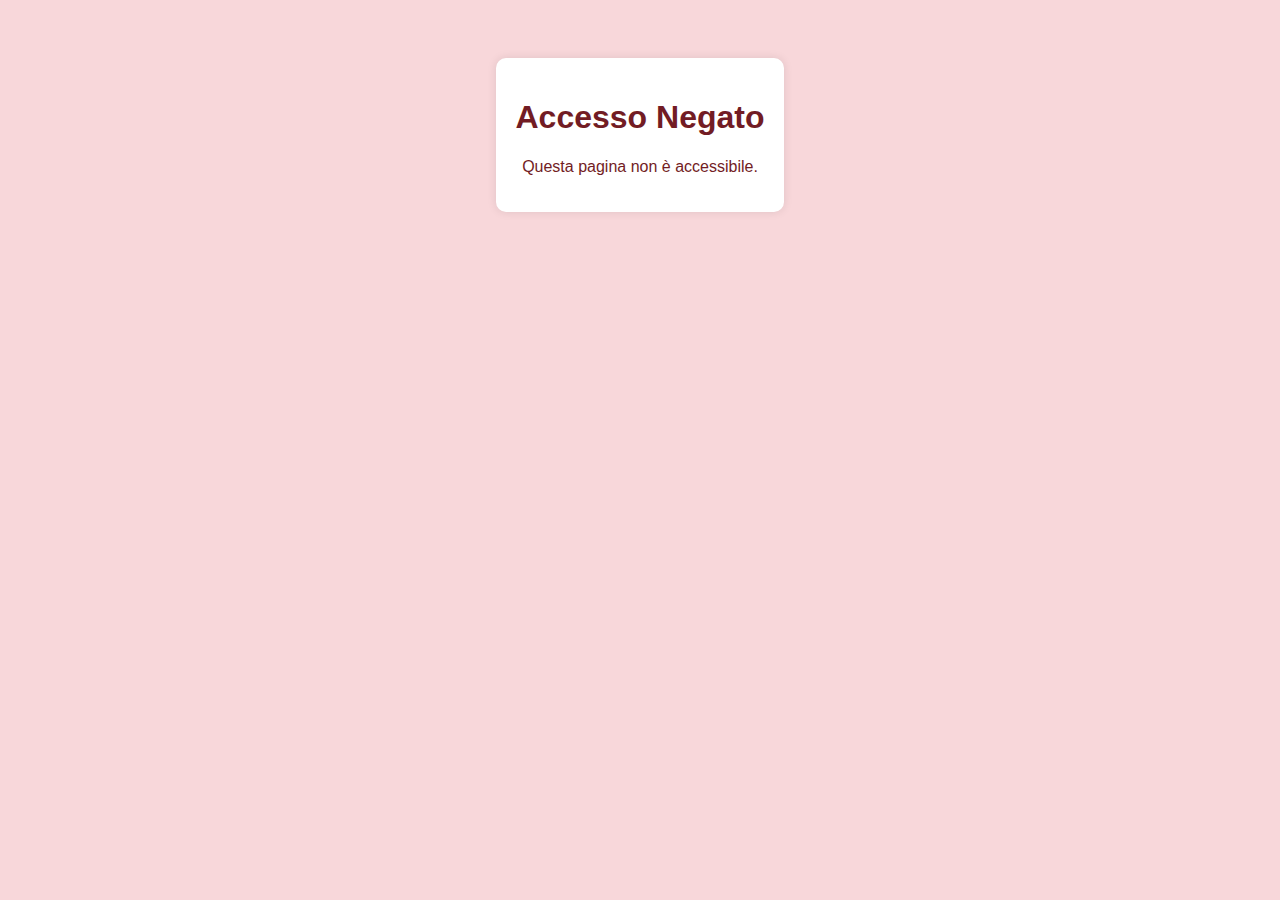
<file: alternatives.html>
<!DOCTYPE html>
<html lang="it">
<head>
    <meta charset="UTF-8">
    <meta name="viewport" content="width=device-width, initial-scale=1.0">
    <title>Accesso Negato</title>
    <style>
        body {
            font-family: Arial, sans-serif;
            text-align: center;
            background-color: #f8d7da;
            color: #721c24;
            padding: 50px;
        }
        .container {
            background: white;
            padding: 20px;
            border-radius: 10px;
            box-shadow: 0px 0px 10px rgba(0, 0, 0, 0.1);
            display: inline-block;
        }
    </style>
</head>
<body>
    <div class="container">
        <h1>Accesso Negato</h1>
        <p>Questa pagina non è accessibile.</p>
    </div>
</body>
</html>
</file>
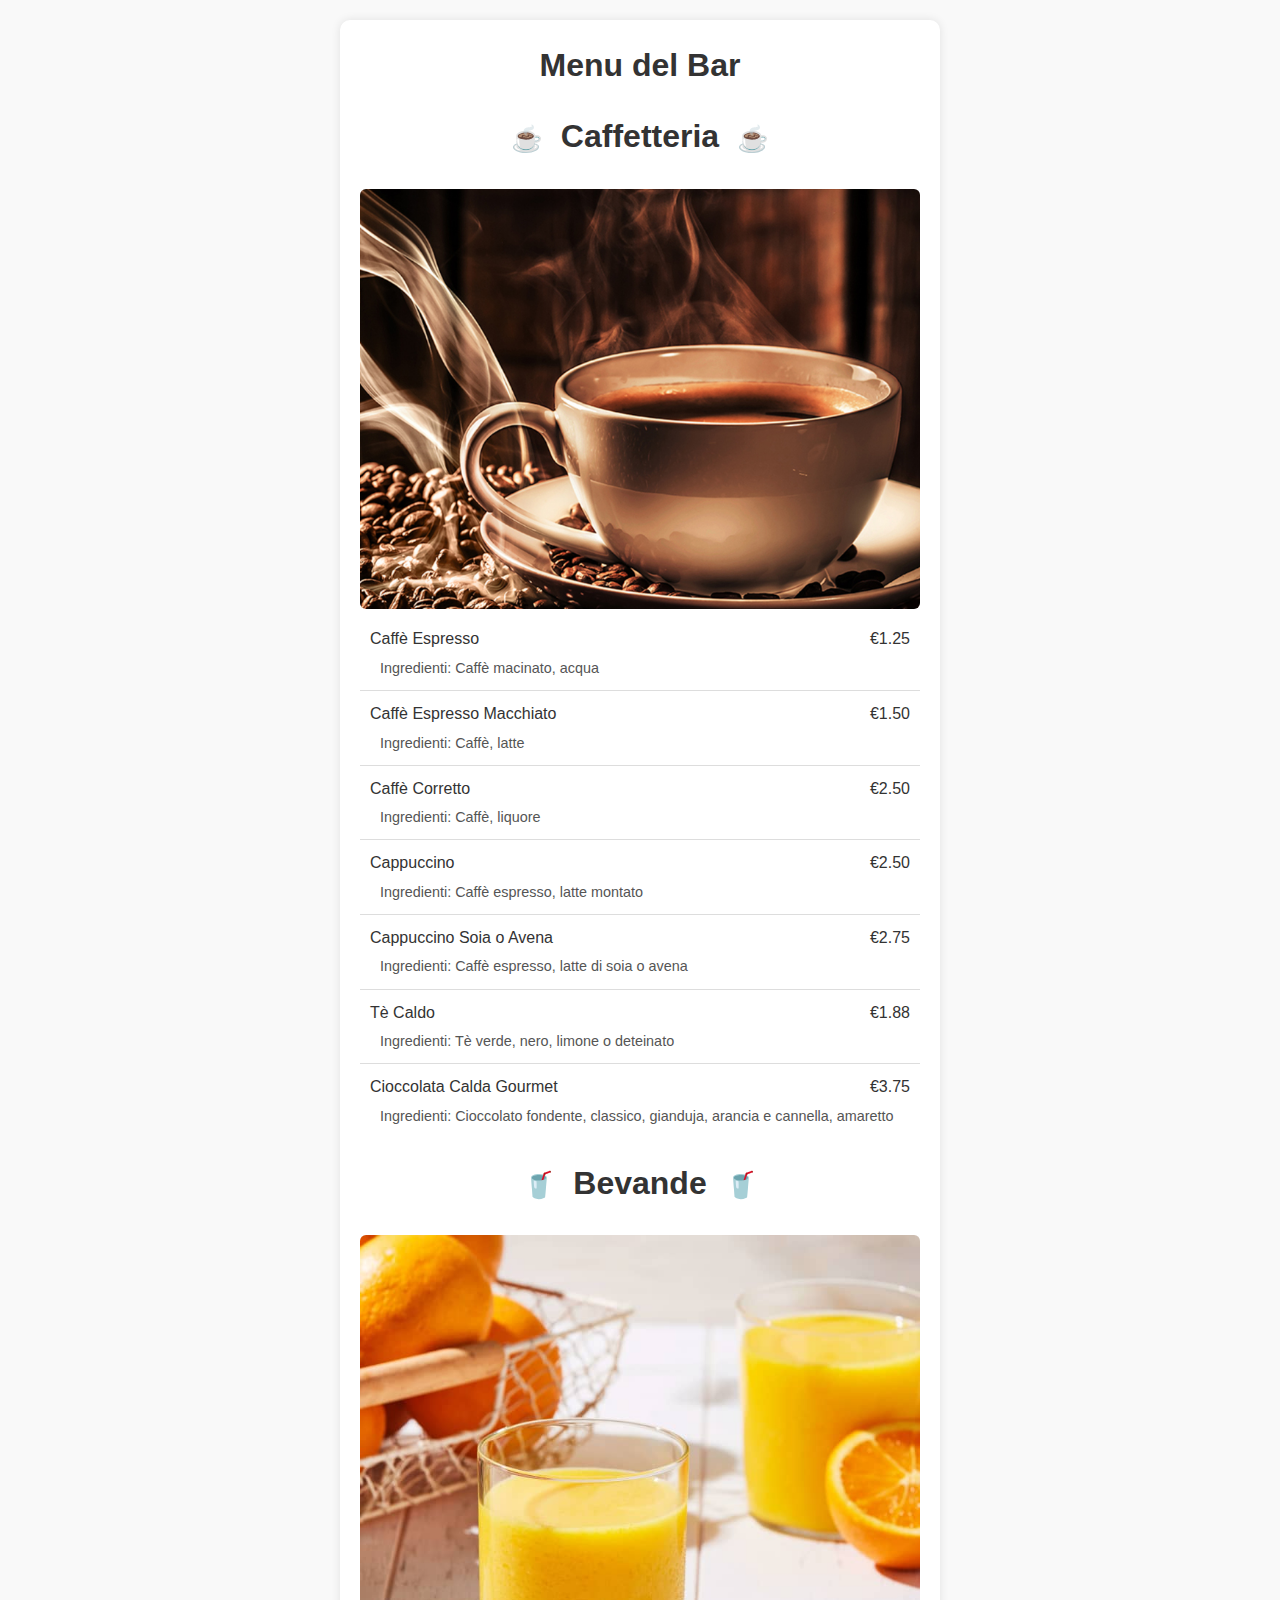
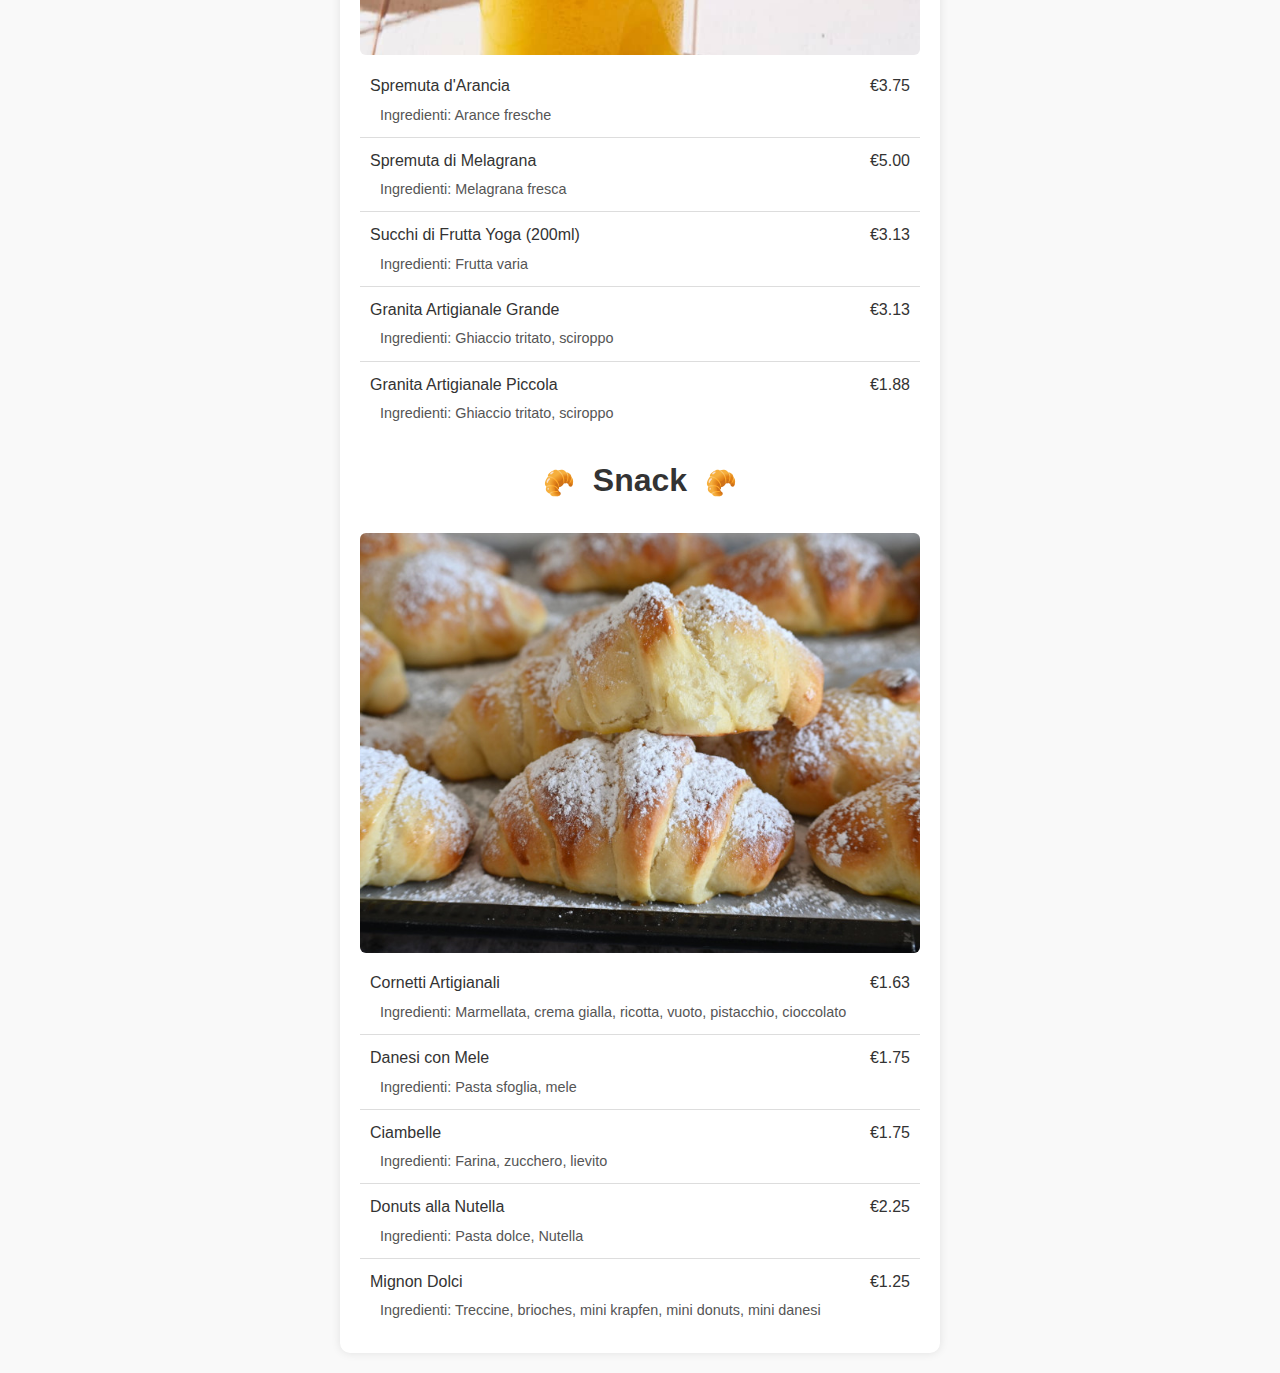
<file: index2.html>
<!DOCTYPE html>
<html lang="it">
<head>
    <meta charset="UTF-8">
    <meta name="viewport" content="width=device-width, initial-scale=1.0">
    <title>Menu Bar</title>
    <link rel="stylesheet" href="styles.css">
</head>
<body>
<div class="container">
    <h1>Menu del Bar</h1>
    
    <div class="menu-section">
        <h2><img src="image/ico/coffe.svg" alt="Caffetteria" class="section-icon"> Caffetteria <img src="image/ico/coffe.svg" alt="Caffetteria" class="section-icon"></h2>
        <img src="image/coffe.jpg" alt="Caffetteria" class="section-image">
        <div class="menu-item"><span>Caffè Espresso</span> <span>€1.25</span><p>Ingredienti: Caffè macinato, acqua</p></div>
        <div class="menu-item"><span>Caffè Espresso Macchiato</span> <span>€1.50</span><p>Ingredienti: Caffè, latte</p></div>
        <div class="menu-item"><span>Caffè Corretto</span> <span>€2.50</span><p>Ingredienti: Caffè, liquore</p></div>
        <div class="menu-item"><span>Cappuccino</span> <span>€2.50</span><p>Ingredienti: Caffè espresso, latte montato</p></div>
        <div class="menu-item"><span>Cappuccino Soia o Avena</span> <span>€2.75</span><p>Ingredienti: Caffè espresso, latte di soia o avena</p></div>
        <div class="menu-item"><span>Tè Caldo</span> <span>€1.88</span><p>Ingredienti: Tè verde, nero, limone o deteinato</p></div>
        <div class="menu-item"><span>Cioccolata Calda Gourmet</span> <span>€3.75</span><p>Ingredienti: Cioccolato fondente, classico, gianduja, arancia e cannella, amaretto</p></div>
    </div>
    
    <div class="menu-section">
        <h2><img src="image/ico/juice.svg" alt="Bevande" class="section-icon"> Bevande <img src="image/ico/juice.svg" alt="Bevande" class="section-icon"></h2>
        <img src="image/juice.png" alt="Bevande" class="section-image">
        <div class="menu-item"><span>Spremuta d'Arancia</span> <span>€3.75</span><p>Ingredienti: Arance fresche</p></div>
        <div class="menu-item"><span>Spremuta di Melagrana</span> <span>€5.00</span><p>Ingredienti: Melagrana fresca</p></div>
        <div class="menu-item"><span>Succhi di Frutta Yoga (200ml)</span> <span>€3.13</span><p>Ingredienti: Frutta varia</p></div>
        <div class="menu-item"><span>Granita Artigianale Grande</span> <span>€3.13</span><p>Ingredienti: Ghiaccio tritato, sciroppo</p></div>
        <div class="menu-item"><span>Granita Artigianale Piccola</span> <span>€1.88</span><p>Ingredienti: Ghiaccio tritato, sciroppo</p></div>
    </div>
    
    <div class="menu-section">
        <h2><img src="image/ico/croissant.svg" alt="Snack" class="section-icon"> Snack <img src="image/ico/croissant.svg" alt="Snack" class="section-icon"></h2>
        <img src="image/brioche.jpg" alt="Snack" class="section-image">
        <div class="menu-item"><span>Cornetti Artigianali</span> <span>€1.63</span><p>Ingredienti: Marmellata, crema gialla, ricotta, vuoto, pistacchio, cioccolato</p></div>
        <div class="menu-item"><span>Danesi con Mele</span> <span>€1.75</span><p>Ingredienti: Pasta sfoglia, mele</p></div>
        <div class="menu-item"><span>Ciambelle</span> <span>€1.75</span><p>Ingredienti: Farina, zucchero, lievito</p></div>
        <div class="menu-item"><span>Donuts alla Nutella</span> <span>€2.25</span><p>Ingredienti: Pasta dolce, Nutella</p></div>
        <div class="menu-item"><span>Mignon Dolci</span> <span>€1.25</span><p>Ingredienti: Treccine, brioches, mini krapfen, mini donuts, mini danesi</p></div>
    </div>
</div>
</body>
</html>
</file>
<file: styles.css>
body {
    font-family: Arial, sans-serif;
    margin: 0;
    padding: 0;
    background-color: #f8f8f8;
    text-align: center;
}

.container {
    max-width: 600px;
    margin: 20px auto;
    background: white;
    padding: 20px;
    border-radius: 10px;
    box-shadow: 0 0 10px rgba(0, 0, 0, 0.1);
}

h1 {
    color: #333;
}

.menu-section {
    margin-top: 20px;
}

.menu-item {
    display: flex;
    justify-content: space-between; /* Allinea il nome e il prezzo */
    padding: 10px;
    border-bottom: 1px solid #ddd;
    text-align: left;
    flex-wrap: wrap; /* Permette agli ingredienti di andare a capo */
}

.menu-item:last-child {
    border-bottom: none;
}

.item-name {
    font-weight: bold;
    flex-basis: 70%; /* Imposta la larghezza del nome del prodotto */
}

.item-price {
    font-weight: normal;
    margin-top: 5px;
    text-align: right; /* Allinea il prezzo a destra sui schermi grandi */
    flex-basis: 30%; /* Imposta la larghezza del prezzo */
}

.menu-item p {
    margin-top: 5px;
    font-size: 0.9em;
    color: #555;
    padding-left: 10px;
    width: 100%; /* Forza gli ingredienti a occupare tutta la larghezza */
}

.section-icon {
    max-width: 30px;
    max-height: 30px;
    width: auto;
    height: auto;
    margin: 10px;
    vertical-align: middle;
    object-fit: contain;
    aspect-ratio: 1 / 1;
}

.section-image {
    width: 100%;
    height: auto;
    margin-top: 10px;
    aspect-ratio: 4 / 3;
    object-fit: cover;
    border-radius: 6px;
}

@media (max-width: 600px) {
    .menu-item {
        flex-direction: column; /* Su schermi piccoli, i contenuti vanno a capo */
        text-align: left; /* Allinea tutto a sinistra */
    }
    
    .item-name {
        text-align: left; /* Allinea il nome del prodotto a sinistra */
        flex-basis: 100%; /* Occupano tutta la larghezza per schermi piccoli */
        margin-bottom: 5px; /* Spazio sotto il nome del prodotto */
    }
    
    .item-price {
        margin-top: 5px; /* Spazio maggiore sopra il prezzo */
        text-align: left; /* Allinea il prezzo a sinistra su schermi piccoli */
        flex-basis: 100%; /* Fa sì che il prezzo occupi tutta la larghezza */
        padding-left: 10px; /* Aggiunge lo stesso rientro degli ingredienti */
    }
    
    .menu-item p {
        text-align: left; /* Allinea il testo degli ingredienti a sinistra */
        padding-left: 10px; /* Rientro anche sugli ingredienti */
    }
}

/* CSS DI HOME */

/* Stili generali */
* {
    margin: 0;
    padding: 0;
    box-sizing: border-box;
}

body {
    font-family: 'Arial', sans-serif;
    background-color: #f9f9f9;
    color: #333;
    line-height: 1.6;
}

header {
    background-color: #4CAF50;
    color: white;
    padding: 20px 0;
    text-align: center;
}

header h1 {
    font-size: 2.5rem;
    margin-bottom: 10px;
}

nav ul {
    list-style-type: none;
}

nav ul li {
    display: inline;
    margin: 0 15px;
}

nav ul li a {
    color: white;
    text-decoration: none;
    font-size: 1rem;
}

.main-content {
    padding: 20px;
}

section {
    margin-bottom: 40px;
}

h2 {
    font-size: 2rem;
    color: #333;
    margin-bottom: 15px;
    text-align: center;
}

/* Sezione Camere */
.rooms {
    display: flex;
    flex-wrap: wrap;
    justify-content: space-around;
}

.room {
    background-color: white;
    border-radius: 10px;
    box-shadow: 0 4px 8px rgba(0, 0, 0, 0.1);
    padding: 15px;
    width: 280px;
    margin-bottom: 20px;
    text-align: center;
}

.room img {
    width: 100%;
    border-radius: 5px;
    margin-bottom: 10px;
}

.room h3 {
    font-size: 1.5rem;
    margin-bottom: 10px;
}

.room p {
    font-size: 1rem;
    color: #555;
}

/* Sezione Servizi */
.services {
    display: flex;
    flex-wrap: wrap;
    justify-content: space-around;
}

.service {
    background-color: white;
    border-radius: 10px;
    box-shadow: 0 4px 8px rgba(0, 0, 0, 0.1);
    padding: 20px;
    width: 250px;
    margin-bottom: 20px;
    text-align: center;
}

.service h3 {
    font-size: 1.25rem;
    margin-bottom: 10px;
}

.service p {
    color: #555;
}

/* Sezione Menu */
.menu-box {
    background-color: white;
    padding: 20px;
    box-shadow: 0 4px 8px rgba(0, 0, 0, 0.1);
    text-align: center;
}

.menu-box a {
    color: #4CAF50;
    font-weight: bold;
    text-decoration: none;
}

/* Footer */
footer {
    background-color: #333;
    color: white;
    text-align: center;
    padding: 10px 0;
    position: fixed;
    width: 100%;
    bottom: 0;
}

/* Media Queries per dispositivi mobili */
@media (max-width: 768px) {
    .rooms, .services {
        flex-direction: column;
        align-items: center;
    }

    .room, .service {
        width: 80%;
        margin-bottom: 15px;
    }

    header h1 {
        font-size: 2rem;
    }

    nav ul li {
        display: block;
        margin-bottom: 10px;
    }

    nav ul li a {
        font-size: 1.1rem;
    }

    footer {
        font-size: 0.8rem;
    }
}
</file>
